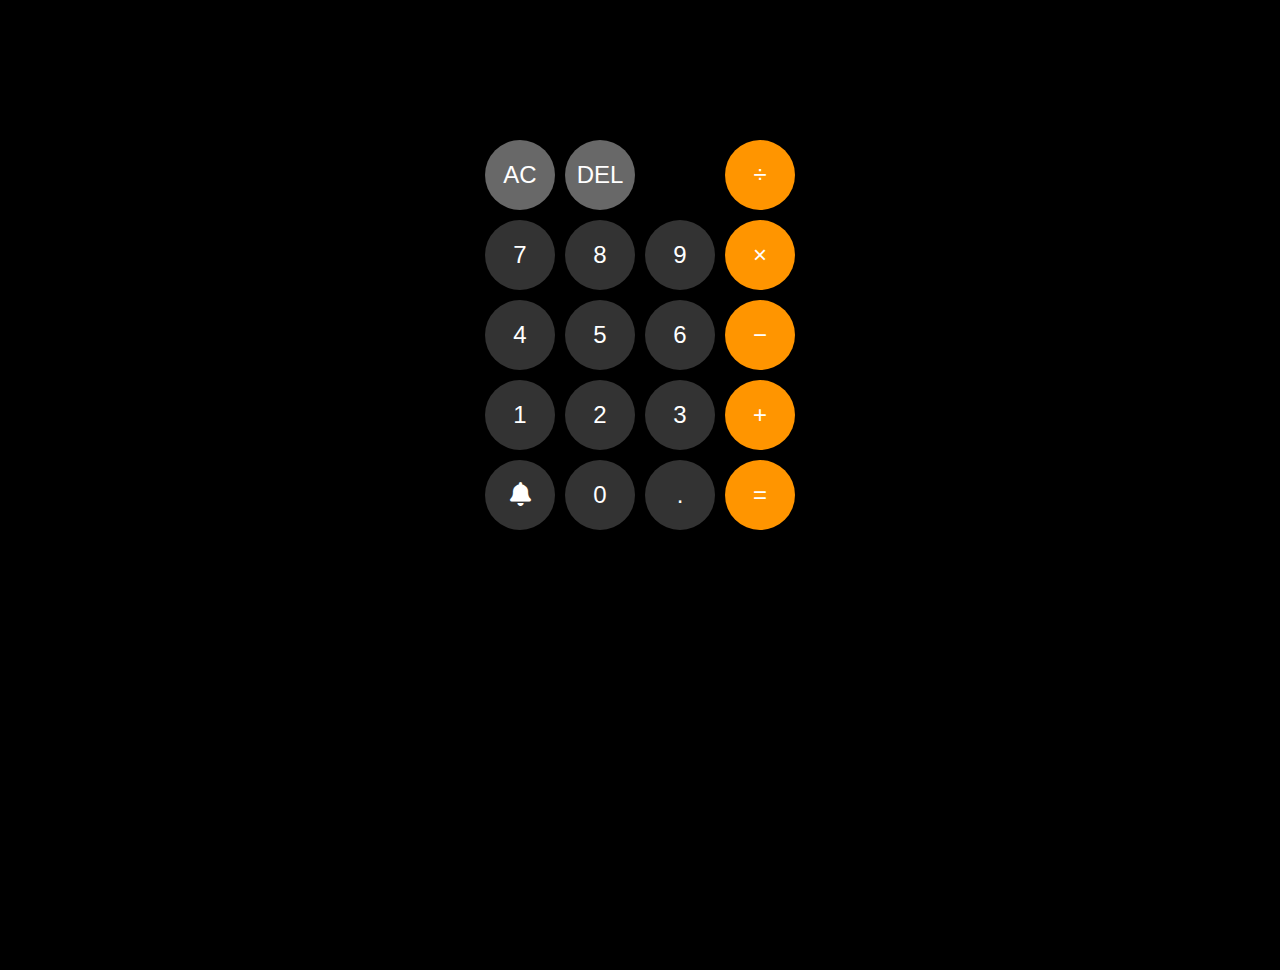
<file: index.html>
<!DOCTYPE html>
<html lang="en">
<head>
    <meta charset="UTF-8">
    <meta name="viewport" content="width=device-width, initial-scale=1.0">
    <title>MyCalculator</title>
    <link rel="stylesheet" href="./style.css">
    <link rel="icon" type="image/png" href="./favicon.png">
    <link rel="stylesheet" href="https://cdnjs.cloudflare.com/ajax/libs/font-awesome/6.5.0/css/all.min.css">
    <script src="./index.js" defer></script>
</head>
<body>
    <div class="calculator-grid">
        <div class="output">
            <div class="previous-operant" data-previous-operand></div>
            <div class="current-operant" data-current-operand></div>
        </div>
        <button class="calc-button util " data-clear>AC</button>
        <button class="calc-button util" data-delete>DEL</button>
        <button class="blank"></button>
        <button class="calc-button operator" data-operate value="/">÷</button>
        <button class="calc-button" data-number value="7">7</button>
        <button class="calc-button" data-number value="8">8</button>
        <button class="calc-button" data-number value="9">9</button>
        <button class="calc-button operator" data-operate value="*">×</button>
        <button class="calc-button" data-number value="4">4</button>
        <button class="calc-button" data-number value="5">5</button>
        <button class="calc-button" data-number value="6">6</button>
        <button class="calc-button operator" data-operate value="-">−</button>
        <button class="calc-button" data-number value="1">1</button>
        <button class="calc-button" data-number value="2">2</button>
        <button class="calc-button" data-number value="3">3</button>
        <button class="calc-button operator" data-operate value="+">+</button>
        <button class="calc-button" easter-egg><i class="fa fa-bell"></i></button>
        <button class="calc-button" data-number value="0">0</button>
        <button class="calc-button" data-number value=".">.</button>
        <button class="calc-button operator" data-equals>=</button>
    </div>

</body>
</html>
</file>
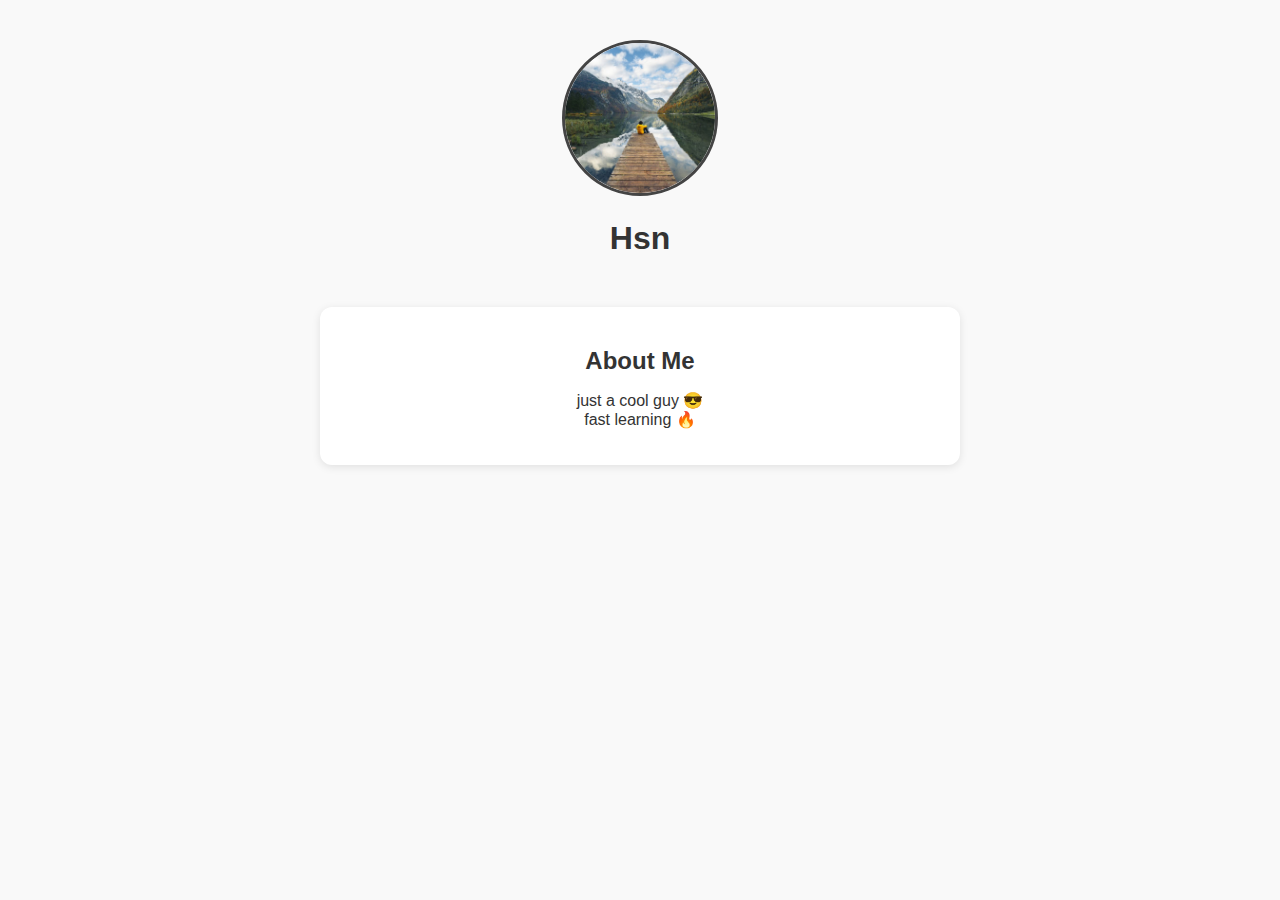
<file: portreplacement.html>
<!DOCTYPE html>
<html lang="en">
<head>
  <meta charset="UTF-8">
  <meta name="viewport" content="width=device-width, initial-scale=1.0">
  <title>Portfolio</title>
  <link rel="stylesheet" href="https://cdnjs.cloudflare.com/ajax/libs/font-awesome/6.5.0/css/all.min.css">
  <style>
    body {
      font-family: Arial, sans-serif;
      margin: 0;
      padding: 0;
      text-align: center;
      background: #f9f9f9;
      color: #333;
    }

    header {
      padding: 40px 20px 20px;
    }

    header img {
      width: 150px;
      height: 150px;
      border-radius: 50%;
      object-fit: cover;
      border: 3px solid #444;
    }

    header h1 {
      margin: 20px 0 0;
      font-size: 2rem;
    }

    .about {
      max-width: 600px;
      margin: 30px auto;
      padding: 20px;
      background: #fff;
      border-radius: 12px;
      box-shadow: 0 2px 8px rgba(0,0,0,0.1);
      text-align: left;
    }

    .about h2 {
      text-align: center;
      margin-bottom: 15px;
    }

    
  </style>
</head>
<body>

  <header>
    
    <img src="./N1.png" alt="My Picture">

    
    <h1>Hsn </h1>
  </header>
<section class="about">
    <h2>About Me</h2>
    <p> <center>
     just a cool guy 😎 <br>
     fast learning 🔥
    </center>
    </p>
    </section>

</body>
</html>
</file>
<file: style.css>
body{
    
    background-color: rgb(0, 0, 0);
    padding: 0;
    margin: 0;
}
.calculator-grid{
    padding: 10px;
    margin-top: 50px; 
    display: grid;
    justify-content: center;
    align-items: center;
    gap: 10px;
    grid-template-columns: repeat(4,70px);
    grid-template-rows:  repeat(6,70px);
    min-height: 100vh;
    
    
}
.calc-button{
    
    width: 100%;
    height: 100%;
    border: none;
    border-radius: 50% ;
    
    font-size: 1.5rem;
    font-size: bold;
    color: white;
    background-color: #333;
    cursor: pointer;
    transition: transform 0.1s, box-shadow 0.1s;
}
.calc-button:hover{
    background-color: #333333c7;
}
.operator{
    background-color: #ff9500;
}
.operator:hover{
    background-color: #ff9500d2;
}
.util{
    background-color: #686868;
}
.util:hover{
    background-color: #333333e5;
}
.current-operant{
    color: white;
    font-family: sans-serif;
    font-size: 3rem;
}
.previous-operant{
    color: gray;
    font-family: sans-serif;
    font-size: 1rem;
}
.output{
    display: flex;
    justify-content: space-around;
    flex-direction: column;
    align-items: flex-end;
    padding: 10px;
    grid-column: 1/-1;
    word-wrap: break-word;
    word-break: break-all;
    cursor: default;
}
.blank{
    background-color: black;
    border: none;
}
</file>
